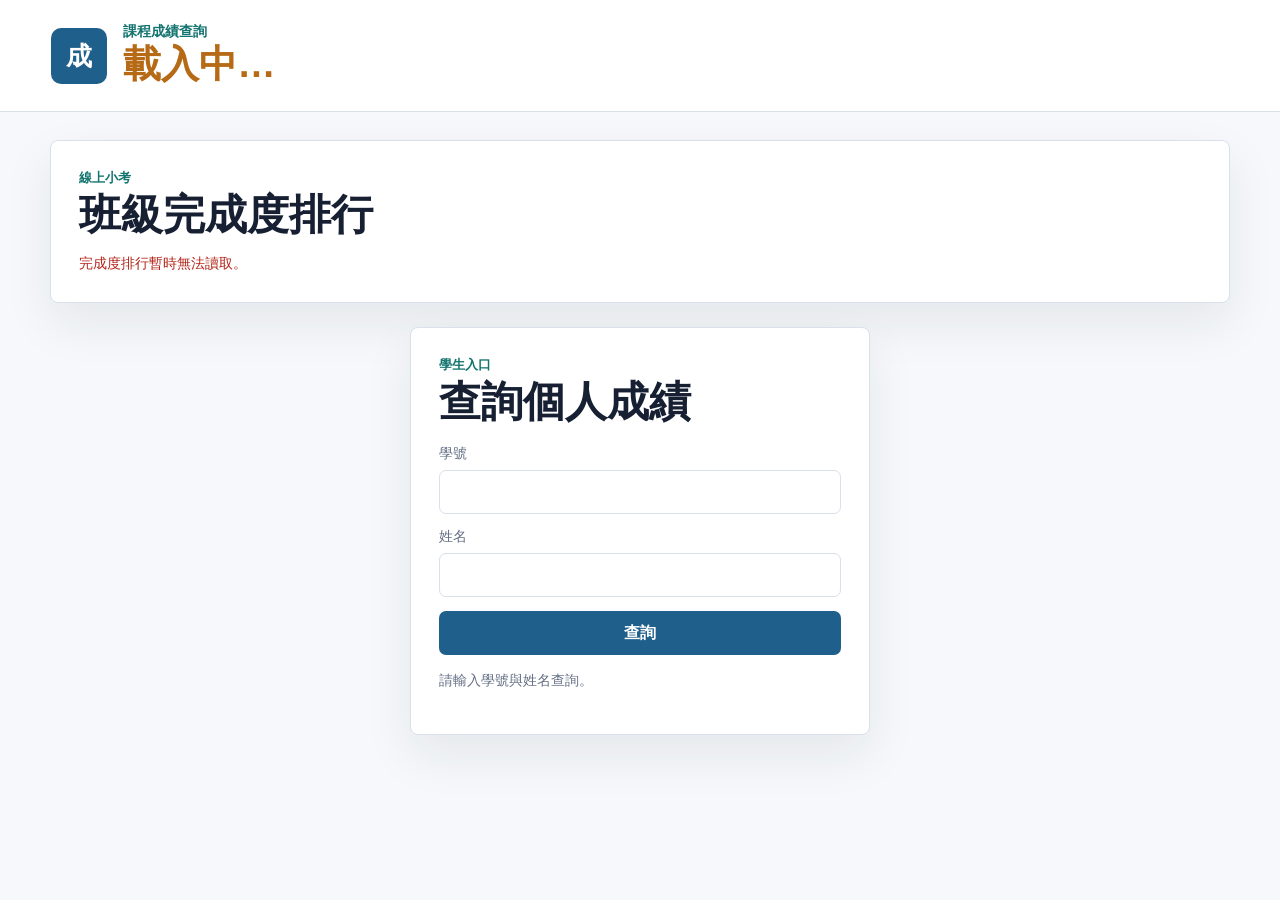
<file: index.html>
<!doctype html>
<html lang="zh-Hant">
  <head>
    <meta charset="utf-8">
    <meta name="viewport" content="width=device-width, initial-scale=1">
    <title>成績查詢入口</title>
    <link rel="stylesheet" href="assets/styles.css">
    <script defer src="config.js"></script>
    <script defer src="assets/shared.js"></script>
    <script defer src="assets/app.js"></script>
  </head>
  <body>
    <header class="topbar">
      <button id="secret-admin-trigger" class="brand brand-button" type="button" aria-label="成績查詢入口">
        <span class="brand-mark">成</span>
        <span class="brand-copy">
          <span class="brand-kicker">課程成績查詢</span>
          <span id="course-title" class="brand-title title-loading">載入中…</span>
        </span>
      </button>
    </header>

    <main class="shell">
      <section class="panel completion-rank-panel" aria-live="polite">
        <div class="panel-head compact-head">
          <p class="eyebrow">線上小考</p>
          <h2>班級完成度排行</h2>
        </div>
        <div id="completion-rank-status" class="status">正在讀取完成度排行...</div>
        <div id="completion-rank-wrap" class="table-wrap compact-table hidden">
          <table class="completion-rank-table">
            <thead>
              <tr>
                <th>排名</th>
                <th>班級</th>
                <th>完成率</th>
                <th>進度</th>
                <th>平均分</th>
              </tr>
            </thead>
            <tbody id="completion-rank-rows"></tbody>
          </table>
        </div>
      </section>

      <section id="student-workspace" class="workspace student-workspace">
        <div class="panel query-panel">
          <div class="panel-head">
            <p class="eyebrow">學生入口</p>
            <h1>查詢個人成績</h1>
          </div>

          <form id="lookup-form" class="form">
            <label>
              <span>學號</span>
              <input id="student-id" name="studentId" inputmode="numeric" autocomplete="off" required>
            </label>
            <label>
              <span>姓名</span>
              <input id="student-name" name="name" autocomplete="name" required>
            </label>
            <button type="submit">查詢</button>
          </form>

          <p id="system-note" class="note"></p>
          <div id="lookup-status" class="status" role="status" aria-live="polite"></div>
        </div>

        <section id="result-panel" class="panel result-panel hidden" aria-live="polite">
          <div class="panel-head">
            <p class="eyebrow">查詢結果</p>
            <h2 id="student-name-output">-</h2>
          </div>
          <dl class="result-grid">
            <div>
              <dt>學號</dt>
              <dd id="student-id-output">-</dd>
            </div>
            <div>
              <dt>授課班級</dt>
              <dd id="student-course-class-output">-</dd>
            </div>
            <div>
              <dt>班級</dt>
              <dd id="student-class-output">-</dd>
            </div>
            <div>
              <dt>線上小考平均</dt>
              <dd id="quiz-score">-</dd>
            </div>
            <div>
              <dt>Zuvio test 平均</dt>
              <dd id="zuvio-score">-</dd>
            </div>
            <div>
              <dt>期中考</dt>
              <dd id="midterm-score">-</dd>
            </div>
            <div>
              <dt>期末考</dt>
              <dd id="final-score">-</dd>
            </div>
            <div class="total">
              <dt>總成績</dt>
              <dd id="total-score">-</dd>
            </div>
          </dl>
          <div id="missing-output" class="missing hidden"></div>

          <h3>各項排名</h3>
          <div class="table-wrap compact-table">
            <table>
              <thead>
                <tr>
                  <th>項目</th>
                  <th>授課班級排名</th>
                </tr>
              </thead>
              <tbody id="rank-rows"></tbody>
            </table>
          </div>

          <h3>線上小考明細</h3>
          <div class="table-wrap compact-table">
            <table class="quiz-detail-table">
              <thead>
                <tr>
                  <th>小考</th>
                  <th>最高成績</th>
                  <th>時間總和</th>
                  <th>作答次數</th>
                </tr>
              </thead>
              <tbody id="quiz-detail-rows"></tbody>
            </table>
          </div>

          <h3>Zuvio test 明細</h3>
          <div class="table-wrap compact-table">
            <table>
              <thead>
                <tr>
                  <th>測驗</th>
                  <th>成績</th>
                </tr>
              </thead>
              <tbody id="zuvio-detail-rows"></tbody>
            </table>
          </div>
        </section>
      </section>

    </main>
  </body>
</html>
</file>
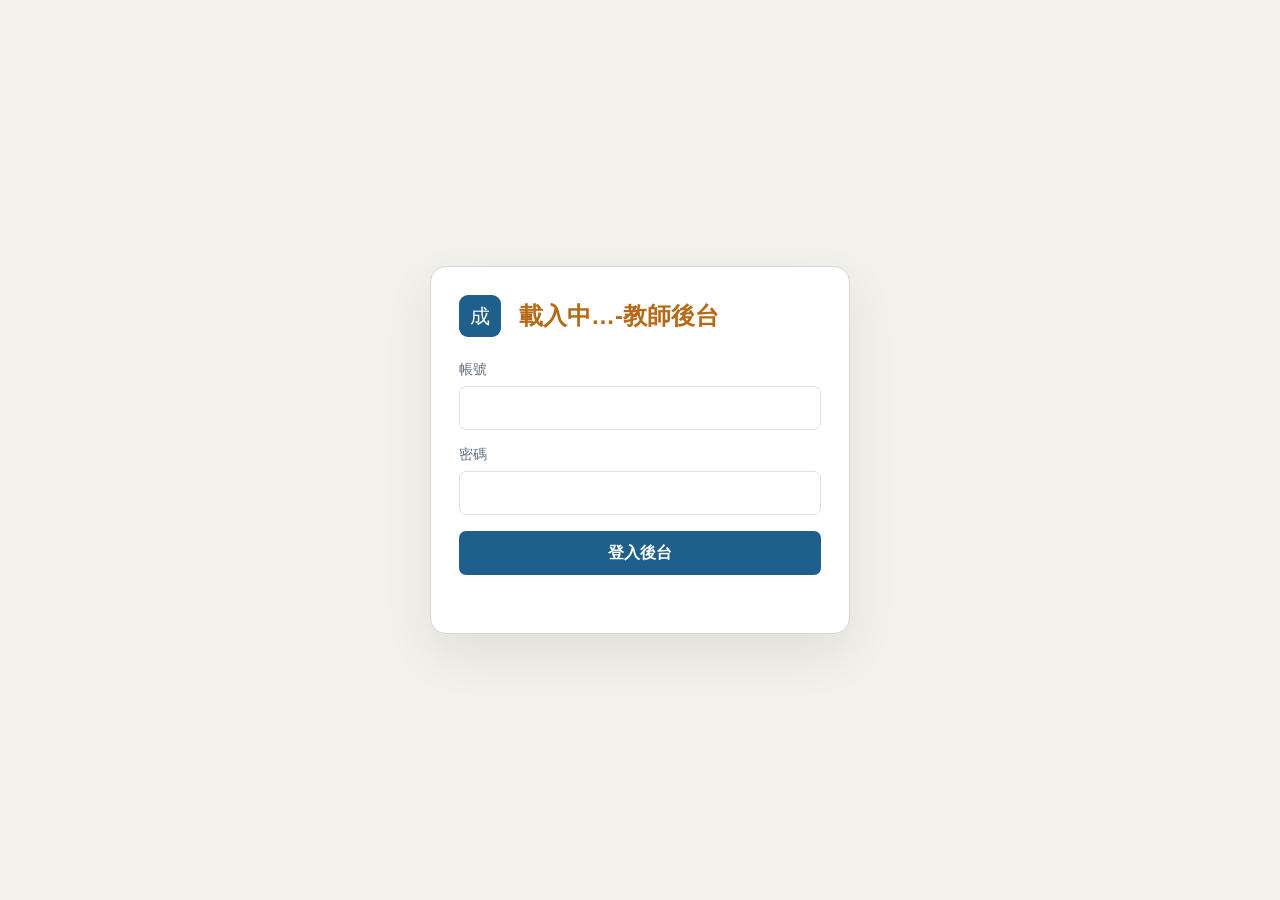
<file: admin.html>
<!doctype html>
<html lang="zh-Hant">
  <head>
    <meta charset="utf-8">
    <meta name="viewport" content="width=device-width, initial-scale=1">
    <title>載入中…-教師後台</title>
    <link rel="stylesheet" href="assets/styles.css">
    <script defer src="config.js"></script>
    <script defer src="assets/shared.js"></script>
    <script defer src="assets/admin.js"></script>
  </head>
  <body class="admin-page">
    <section id="admin-gate" class="admin-login-screen">
      <form id="admin-form" class="admin-login-card">
        <div class="teacher-brand">
          <span class="brand-mark">成</span>
          <strong class="title-loading">載入中…-教師後台</strong>
        </div>
        <label>
          <span>帳號</span>
          <input id="admin-user" autocomplete="username" required>
        </label>
        <label>
          <span>密碼</span>
          <input id="admin-password" type="password" autocomplete="current-password" required>
        </label>
        <button type="submit">登入後台</button>
        <div id="admin-status" class="status" role="status" aria-live="polite"></div>
      </form>
    </section>

    <section id="dashboard" class="teacher-dashboard hidden" aria-live="polite">
      <div class="teacher-app">
        <header class="teacher-app-header">
          <div class="teacher-brand" aria-label="載入中…-教師後台">
            <span class="brand-mark">成</span>
            <strong class="title-loading">載入中…-教師後台</strong>
          </div>
          <div class="teacher-header-actions">
            <span id="teacher-alert-count" class="teacher-alert-pill">0 名示警</span>
            <button id="logout-button" class="teacher-logout-button" type="button">登出</button>
          </div>
        </header>

        <section id="teacher-selection-bar" class="teacher-selection-bar hidden">
          <div class="teacher-step-control">
            <span class="teacher-step-label">1. 選擇考試</span>
            <div class="teacher-select-group">
              <label class="teacher-select-label">
                <span>類別</span>
                <select id="teacher-exam-category-select"></select>
              </label>
              <label id="teacher-exam-detail-label" class="teacher-select-label hidden">
                <span>第幾次</span>
                <select id="teacher-exam-detail-select"></select>
              </label>
            </div>
          </div>
          <div id="teacher-class-step" class="teacher-step-control hidden">
            <span class="teacher-step-label">2. 選擇範圍</span>
            <div id="teacher-class-tabs" class="teacher-tabs"></div>
          </div>
        </section>

        <div id="teacher-status" class="status" role="status" aria-live="polite"></div>
        <section id="teacher-completion-module" class="teacher-card teacher-completion-module hidden">
          <div class="teacher-card-head">
            <h3>線上小考完成度</h3>
            <span id="completion-role-note" class="teacher-muted-note"></span>
          </div>
          <div class="completion-admin-grid">
            <section class="completion-settings-panel">
              <h4>完成度設定</h4>
              <div id="completion-settings-box"></div>
            </section>
            <section class="completion-ranking-panel">
              <h4>班級完成度排行</h4>
              <div id="completion-ranking-status" class="status"></div>
              <div class="teacher-table-wrap">
                <table class="teacher-table completion-admin-table">
                  <thead>
                    <tr>
                      <th>排名</th>
                      <th>班級</th>
                      <th>完成率</th>
                      <th>進度</th>
                      <th>平均分</th>
                      <th></th>
                    </tr>
                  </thead>
                  <tbody id="completion-class-rows"></tbody>
                </table>
              </div>
            </section>
          </div>
          <section id="completion-student-section" class="completion-student-section hidden">
            <div class="teacher-table-head">
              <h4 id="completion-student-title">學生完成度明細</h4>
              <div class="teacher-filter-buttons">
                <button id="completion-filter-all" type="button">全部</button>
                <button id="completion-filter-done" type="button">已全部完成</button>
                <button id="completion-filter-not-done" type="button">未全數完成</button>
              </div>
            </div>
            <div class="teacher-table-wrap">
              <table class="teacher-table completion-student-table">
                <thead>
                  <tr>
                    <th>班級</th>
                    <th>學號</th>
                    <th>姓名</th>
                    <th>完成率</th>
                    <th>已完成測驗</th>
                    <th>未完成測驗</th>
                    <th>狀態</th>
                  </tr>
                </thead>
                <tbody id="completion-student-rows"></tbody>
              </table>
            </div>
          </section>
        </section>
        <div id="teacher-empty-state" class="teacher-empty-state hidden">請先選擇考試項目或學期總分。</div>

        <div id="teacher-metric-cards" class="teacher-metric-grid hidden"></div>

        <div class="teacher-analysis-grid hidden">
          <section class="teacher-card teacher-chart-card">
            <div class="teacher-card-head">
              <h3 id="teacher-chart-title">分數分布</h3>
            </div>
            <div id="teacher-histogram" class="teacher-histogram"></div>
            <div class="teacher-legend">
              <span><i class="legend-normal"></i>正常</span>
              <span><i class="legend-deviation"></i>均值偏差</span>
              <span><i class="legend-fixed"></i>低於門檻</span>
            </div>
          </section>

          <section class="teacher-card teacher-alert-settings">
            <h3>示警設定</h3>
            <div id="teacher-alert-settings"></div>
          </section>
        </div>

        <div id="teacher-alert-banner" class="teacher-alert-banner hidden"></div>

        <section class="teacher-card teacher-table-card hidden">
          <div class="teacher-table-head">
            <h3 id="teacher-table-title">明細</h3>
            <div class="teacher-filter-buttons">
              <button id="teacher-export-class" type="button">匯出全部成績</button>
              <button id="teacher-show-all" type="button">全部</button>
              <button id="teacher-show-alerts" type="button">示警</button>
            </div>
          </div>
          <div class="teacher-table-wrap">
            <table class="teacher-table">
              <thead>
                <tr>
                  <th></th>
                  <th>姓名</th>
                  <th><button class="sort-button" type="button" data-sort-key="score">本次</button></th>
                  <th>班級排名</th>
                  <th>全校排名</th>
                  <th class="term-total-column">學期總分</th>
                  <th>狀態</th>
                  <th></th>
                </tr>
              </thead>
              <tbody id="teacher-student-rows"></tbody>
            </table>
          </div>
        </section>
      </div>
    </section>
  </body>
</html>
</file>
<file: assets/styles.css>
:root {
  --ink: #172033;
  --muted: #647085;
  --line: #d9e0ea;
  --paper: #f6f8fb;
  --panel: #ffffff;
  --blue: #1f5f8b;
  --teal: #12736f;
  --amber: #b66a16;
  --danger: #b42318;
  --shadow: 0 20px 50px rgba(23, 32, 51, 0.08);
}

* {
  box-sizing: border-box;
}

body {
  margin: 0;
  min-height: 100vh;
  background: var(--paper);
  color: var(--ink);
  font-family: Arial, "Noto Sans TC", sans-serif;
  letter-spacing: 0;
}

body.admin-page {
  background: #f3f1ec;
}

a {
  color: inherit;
}

.topbar {
  position: sticky;
  top: 0;
  z-index: 10;
  display: flex;
  align-items: center;
  justify-content: space-between;
  gap: 20px;
  min-height: 112px;
  padding: 22px clamp(22px, 4vw, 56px);
  background: rgba(255, 255, 255, 0.94);
  border-bottom: 1px solid var(--line);
  backdrop-filter: blur(12px);
}

.brand {
  display: inline-flex;
  align-items: center;
  gap: 16px;
  min-width: 0;
  max-width: min(100%, 980px);
  text-decoration: none;
  font-weight: 700;
}

.brand-copy,
.brand-title,
.teacher-brand strong {
  min-width: 0;
  overflow-wrap: anywhere;
}

.brand-button {
  border: 0;
  background: transparent;
  color: var(--ink);
  cursor: default;
  font-size: 16px;
  padding: 0;
}

.brand-button:focus-visible {
  outline: 3px solid rgba(31, 95, 139, 0.18);
  border-radius: 7px;
}

.brand-mark {
  display: grid;
  place-items: center;
  flex: 0 0 auto;
  width: 56px;
  height: 56px;
  color: white;
  background: var(--blue);
  border-radius: 10px;
  font-size: 26px;
  line-height: 1;
}

.brand-copy {
  display: grid;
  gap: 4px;
  text-align: left;
}

.brand-kicker {
  color: var(--teal);
  font-size: 14px;
  line-height: 1;
}

.brand-title {
  color: var(--ink);
  font-size: clamp(28px, 3vw, 42px);
  font-weight: 800;
  line-height: 1.15;
}

.title-loading {
  display: inline-block;
  color: var(--amber) !important;
  animation: loadingTitleFloat 1.2s ease-in-out infinite;
}

@keyframes loadingTitleFloat {
  0%, 100% {
    opacity: 0.58;
    transform: translateY(0);
  }

  50% {
    opacity: 1;
    transform: translateY(-3px);
  }
}

.nav {
  display: flex;
  align-items: center;
  gap: 8px;
  flex-wrap: wrap;
}

.nav a,
.secondary-button {
  min-height: 36px;
  padding: 8px 12px;
  border: 1px solid var(--line);
  border-radius: 7px;
  background: white;
  color: var(--ink);
  text-decoration: none;
  font-size: 14px;
}

.shell {
  width: min(1180px, calc(100% - 32px));
  margin: 28px auto 64px;
}

.workspace {
  display: grid;
  grid-template-columns: minmax(280px, 420px) minmax(0, 1fr);
  gap: 20px;
  align-items: start;
}

.student-workspace {
  min-height: auto;
  margin-top: 24px;
  grid-template-columns: minmax(280px, 460px);
  justify-content: center;
  align-content: start;
}

.student-workspace.has-result {
  min-height: auto;
  grid-template-columns: minmax(280px, 420px) minmax(0, 1fr);
  justify-content: stretch;
  align-content: start;
}

.panel {
  background: var(--panel);
  border: 1px solid var(--line);
  border-radius: 8px;
  box-shadow: var(--shadow);
  padding: clamp(18px, 3vw, 28px);
}

.panel-head {
  margin-bottom: 20px;
}

.compact-head {
  margin-bottom: 10px;
}

.panel-head h1,
.panel-head h2 {
  margin: 4px 0 0;
  font-size: clamp(28px, 4vw, 42px);
  line-height: 1.12;
}

.result-panel h3,
.dashboard h3 {
  margin: 24px 0 12px;
  font-size: 17px;
}

.dashboard .panel-head h2 {
  font-size: 28px;
}

.eyebrow {
  margin: 0;
  color: var(--teal);
  font-size: 13px;
  font-weight: 700;
}

.form {
  display: grid;
  gap: 14px;
}

label {
  display: grid;
  gap: 7px;
  color: var(--muted);
  font-size: 14px;
}

input {
  width: 100%;
  min-height: 44px;
  border: 1px solid var(--line);
  border-radius: 7px;
  padding: 10px 12px;
  color: var(--ink);
  font-size: 16px;
}

input:focus {
  outline: 3px solid rgba(31, 95, 139, 0.18);
  border-color: var(--blue);
}

button {
  min-height: 44px;
  border: 0;
  border-radius: 7px;
  background: var(--blue);
  color: white;
  font-size: 16px;
  font-weight: 700;
  cursor: pointer;
}

.brand-button {
  min-height: 0;
  border: 0;
  background: transparent;
  color: var(--ink);
  cursor: default;
  font-size: 16px;
  padding: 0;
}

.secondary-action {
  min-height: 40px;
  border: 1px solid var(--line);
  background: white;
  color: var(--ink);
  padding: 8px 12px;
}

button:disabled {
  opacity: 0.65;
  cursor: wait;
}

.note,
.status {
  margin: 14px 0 0;
  color: var(--muted);
  font-size: 14px;
  line-height: 1.6;
}

.status.error {
  color: var(--danger);
}

.hidden {
  display: none !important;
}

.result-grid,
.metric-grid {
  display: grid;
  grid-template-columns: repeat(3, minmax(0, 1fr));
  gap: 12px;
  margin: 0;
}

.result-grid div,
.metric-grid div {
  min-height: 92px;
  padding: 14px;
  border: 1px solid var(--line);
  border-radius: 8px;
  background: #fbfcfe;
}

dt,
.metric-grid span {
  display: block;
  color: var(--muted);
  font-size: 13px;
}

dd,
.metric-grid strong {
  display: block;
  margin: 8px 0 0;
  color: var(--ink);
  font-size: clamp(22px, 3vw, 32px);
  font-weight: 800;
  overflow-wrap: anywhere;
}

.result-grid .total {
  border-color: rgba(18, 115, 111, 0.35);
  background: #eef8f7;
}

.missing {
  margin-top: 14px;
  padding: 12px 14px;
  border-left: 4px solid var(--amber);
  background: #fff8ed;
  color: #72430f;
}

.row-head {
  display: flex;
  align-items: start;
  justify-content: space-between;
  gap: 16px;
}

.weights {
  display: grid;
  grid-template-columns: repeat(3, minmax(0, 1fr));
  gap: 10px;
}

.weights div {
  padding: 12px;
  border: 1px solid var(--line);
  border-radius: 8px;
}

.weights span {
  display: block;
  color: var(--muted);
  font-size: 13px;
}

.weights strong {
  display: block;
  margin-top: 6px;
  font-size: 22px;
}

.inline-form {
  display: grid;
  grid-template-columns: minmax(180px, 1fr) minmax(180px, 1fr) auto;
  gap: 12px;
  align-items: end;
}

.distribution-chart {
  display: grid;
  gap: 10px;
  padding: 14px;
  border: 1px solid var(--line);
  border-radius: 8px;
  background: #fbfcfe;
}

.bar-row {
  display: grid;
  grid-template-columns: 72px minmax(120px, 1fr) 38px;
  gap: 10px;
  align-items: center;
  color: var(--muted);
  font-size: 13px;
}

.bar-track {
  height: 12px;
  overflow: hidden;
  border-radius: 999px;
  background: #e4eaf2;
}

.bar-fill {
  height: 100%;
  border-radius: inherit;
  background: linear-gradient(90deg, var(--teal), var(--blue));
}

.class-groups {
  display: grid;
  gap: 14px;
}

.class-card,
.student-card {
  border: 1px solid var(--line);
  border-radius: 8px;
  background: #fbfcfe;
}

.class-card > summary,
.student-card > summary {
  display: grid;
  gap: 4px;
  padding: 14px;
  cursor: pointer;
  font-weight: 700;
}

.class-card small,
.student-card small {
  color: var(--muted);
  font-weight: 400;
}

.class-body {
  display: grid;
  gap: 14px;
  padding: 0 14px 14px;
}

.student-stack {
  display: grid;
  gap: 10px;
}

.admin-login-screen {
  min-height: 100vh;
  display: grid;
  place-items: center;
  padding: 24px;
  background: #f3f1ec;
}

.admin-login-card {
  width: min(420px, 100%);
  display: grid;
  gap: 16px;
  padding: 28px;
  border: 1px solid #d8d7d2;
  border-radius: 16px;
  background: #fff;
  box-shadow: 0 20px 50px rgba(21, 21, 21, 0.08);
}

.admin-login-card .teacher-brand {
  margin-bottom: 8px;
}

.admin-back-link {
  justify-self: center;
  color: #647085;
  text-decoration: none;
  font-weight: 700;
}

.teacher-dashboard {
  margin: 0;
}

.teacher-app {
  min-height: 100vh;
  background: #f3f1ec;
  color: #151515;
}

.teacher-app-header {
  position: sticky;
  top: 0;
  z-index: 20;
  display: flex;
  align-items: center;
  justify-content: space-between;
  gap: 24px;
  min-height: 96px;
  padding: 22px clamp(20px, 3vw, 36px);
  border: 1px solid #d8d7d2;
  border-radius: 0 0 0 0;
  background: rgba(255, 255, 255, 0.95);
  backdrop-filter: blur(14px);
}

.teacher-brand {
  display: inline-flex;
  align-items: center;
  gap: 18px;
  min-width: 0;
  max-width: 100%;
  font-size: 24px;
}

.teacher-app-header .teacher-brand {
  flex: 1 1 auto;
}

.teacher-brand strong {
  line-height: 1.25;
}

.teacher-brand .brand-mark {
  flex: 0 0 auto;
  width: 42px;
  height: 42px;
  border-radius: 9px;
  font-size: 20px;
}

.teacher-header-actions {
  flex: 0 0 auto;
  display: flex;
  align-items: center;
  gap: 12px;
  min-width: 0;
}

.teacher-alert-pill {
  min-width: max-content;
  border-radius: 999px;
  padding: 8px 16px;
  background: #fde8e8;
  color: #9c2020;
  font-size: 18px;
  font-weight: 700;
}

.teacher-tabs {
  display: flex;
  gap: 10px;
  max-width: 48vw;
  overflow-x: auto;
  padding: 2px;
}

.teacher-tabs button,
.teacher-filter-buttons button,
.teacher-logout-button {
  min-height: 58px;
  border: 1px solid #c9c8c4;
  border-radius: 14px;
  background: #fff;
  color: #151515;
  padding: 0 28px;
  font-size: 22px;
}

.teacher-tabs button.active {
  border-color: #8f8e89;
  box-shadow: inset 0 0 0 1px #8f8e89;
}

.teacher-logout-button {
  min-width: 90px;
  background: #efeee9;
  font-weight: 800;
}

.teacher-app > .status {
  width: min(100% - 48px, 1400px);
  margin: 18px auto 0;
}

.teacher-selection-bar {
  display: grid;
  gap: 14px;
  width: min(100% - 48px, 1400px);
  margin: 24px auto 0;
  padding: 18px;
  border: 1px solid #d8d7d2;
  border-radius: 14px;
  background: #fff;
}

.teacher-step-control {
  display: grid;
  grid-template-columns: 130px minmax(0, 1fr);
  align-items: center;
  gap: 18px;
}

.teacher-step-label {
  color: #647085;
  font-size: 17px;
  font-weight: 800;
}

.teacher-selection-bar .teacher-select-group {
  justify-content: start;
}

.teacher-selection-bar .teacher-tabs {
  max-width: 100%;
}

.teacher-empty-state {
  display: grid;
  place-items: center;
  width: min(100% - 48px, 1400px);
  min-height: 260px;
  margin: 28px auto;
  border: 1px dashed #c9c8c4;
  border-radius: 14px;
  background: rgba(255, 255, 255, 0.62);
  color: #647085;
  font-size: 24px;
  font-weight: 800;
}

.teacher-metric-grid,
.teacher-analysis-grid,
.teacher-alert-banner,
.teacher-completion-module,
.teacher-table-card {
  width: min(100% - 48px, 1400px);
  margin-left: auto;
  margin-right: auto;
}

.teacher-metric-grid {
  display: grid;
  grid-template-columns: repeat(4, minmax(0, 1fr));
  gap: 16px;
  padding-top: 28px;
}

.teacher-metric-card,
.teacher-card {
  border: 1px solid #d8d7d2;
  border-radius: 14px;
  background: #fff;
}

.teacher-metric-card {
  min-height: 110px;
  padding: 22px 24px;
}

.teacher-metric-card span {
  display: block;
  color: #3f3f3c;
  font-size: 18px;
  font-weight: 700;
}

.teacher-metric-card strong {
  display: block;
  margin-top: 10px;
  font-size: 38px;
  line-height: 1;
}

.teacher-analysis-grid {
  display: grid;
  grid-template-columns: minmax(0, 1fr) 360px;
  gap: 24px;
  margin-top: 24px;
}

.teacher-card {
  padding: 28px;
}

.teacher-card h3 {
  margin: 0;
  font-size: 24px;
}

.teacher-card-head {
  display: flex;
  align-items: start;
  justify-content: space-between;
  gap: 24px;
}

.teacher-muted-note {
  color: #647085;
  font-size: 15px;
  font-weight: 700;
  line-height: 1.5;
}

.teacher-completion-module {
  margin-top: 28px;
}

.completion-admin-grid {
  display: grid;
  grid-template-columns: 360px minmax(0, 1fr);
  gap: 24px;
  margin-top: 22px;
}

.completion-settings-panel,
.completion-ranking-panel,
.completion-student-section {
  min-width: 0;
}

.completion-settings-panel h4,
.completion-ranking-panel h4,
.completion-student-section h4 {
  margin: 0 0 14px;
  font-size: 20px;
}

.completion-score-field {
  margin-bottom: 16px;
}

.completion-setting-group {
  display: grid;
  gap: 8px;
  margin-top: 14px;
}

.completion-setting-title {
  color: #151515;
  font-size: 16px;
  font-weight: 800;
}

.completion-quiz-list {
  display: grid;
  gap: 8px;
  max-height: 280px;
  overflow: auto;
  padding: 10px;
  border: 1px solid #d8d7d2;
  border-radius: 10px;
  background: #fbfcfe;
}

.completion-checkbox {
  display: flex;
  grid-template-columns: none;
  align-items: center;
  gap: 10px;
  color: #151515;
  font-size: 15px;
  font-weight: 700;
}

.completion-checkbox input {
  width: 18px;
  min-height: 18px;
}

#completion-save-button {
  width: 100%;
  margin-top: 14px;
}

.completion-admin-table,
.completion-student-table {
  min-width: 760px;
}

.completion-view-button {
  min-width: max-content;
}

.completion-student-section {
  margin-top: 26px;
}

.teacher-select-group {
  display: flex;
  align-items: center;
  justify-content: end;
  gap: 12px;
  flex-wrap: wrap;
}

.teacher-select-label {
  display: grid;
  grid-template-columns: auto auto;
  align-items: center;
  gap: 16px;
  color: #333;
  font-size: 18px;
  font-weight: 700;
}

.teacher-select-label select {
  min-width: 140px;
  max-width: 260px;
  min-height: 58px;
  border: 1px solid #bfbebb;
  border-radius: 14px;
  padding: 0 44px 0 22px;
  background: white;
  color: #151515;
  font-size: 22px;
  font-weight: 700;
}

.teacher-histogram {
  display: grid;
  grid-template-columns: repeat(7, minmax(56px, 1fr));
  gap: 10px;
  align-items: end;
  min-height: 230px;
  padding-top: 34px;
}

.teacher-bin {
  display: grid;
  grid-template-rows: 28px 140px 26px;
  gap: 8px;
  align-items: end;
  text-align: center;
  color: #3f3f3c;
  font-size: 16px;
}

.teacher-bin-count {
  font-weight: 700;
}

.teacher-bin-bar {
  width: min(70%, 82px);
  min-height: 0;
  justify-self: center;
  border-radius: 9px 9px 3px 3px;
  background: #a9a0ee;
  transition: height 0.18s ease;
}

.teacher-bin-bar.warn {
  background: #f0a329;
}

.teacher-bin-bar.danger {
  background: #e54b4b;
}

.teacher-legend {
  display: flex;
  gap: 16px;
  flex-wrap: wrap;
  margin-top: 10px;
  color: #333;
  font-size: 16px;
  font-weight: 700;
}

.teacher-legend span {
  display: inline-flex;
  align-items: center;
  gap: 7px;
}

.teacher-legend i {
  width: 14px;
  height: 14px;
  border-radius: 3px;
}

.legend-normal {
  background: #a9a0ee;
}

.legend-deviation {
  background: #f0a329;
}

.legend-fixed {
  background: #e54b4b;
}

.teacher-alert-settings {
  display: grid;
  align-content: start;
  gap: 28px;
}

.alert-control {
  display: grid;
  gap: 12px;
}

.control-label {
  justify-self: start;
  border: 1px solid #c9c8c4;
  border-radius: 12px;
  padding: 8px 14px;
  background: #fff;
  font-weight: 700;
}

.range-row,
.alert-input-row {
  display: grid;
  grid-template-columns: auto 1fr auto;
  align-items: center;
  gap: 12px;
  font-size: 18px;
  font-weight: 700;
}

.range-row input {
  min-height: 0;
  padding: 0;
  accent-color: #a9a0ee;
}

.alert-input-row input {
  width: 110px;
  min-height: 48px;
  border: 1px solid #c9c8c4;
  border-radius: 10px;
  padding: 8px 12px;
  color: #151515;
  font-size: 22px;
  font-weight: 800;
  text-align: center;
}

.alert-divider {
  height: 1px;
  background: #ddd9d2;
}

.teacher-alert-banner {
  display: flex;
  align-items: center;
  gap: 16px;
  margin-top: 24px;
  padding: 18px 24px;
  border: 1px solid #ff7a7a;
  border-radius: 14px;
  background: #fdeaea;
  color: #991f1f;
  font-size: 22px;
  font-weight: 800;
}

.teacher-alert-banner strong {
  display: grid;
  place-items: center;
  width: 24px;
  height: 24px;
  border: 2px solid currentColor;
  border-radius: 999px;
  font-size: 16px;
}

.teacher-table-card {
  margin-top: 34px;
  margin-bottom: 28px;
}

.teacher-table-head {
  display: flex;
  align-items: start;
  justify-content: space-between;
  gap: 18px;
  margin-bottom: 22px;
}

.teacher-filter-buttons {
  display: flex;
  gap: 10px;
  flex-wrap: wrap;
  justify-content: end;
}

.teacher-filter-buttons button {
  min-width: 112px;
}

.teacher-filter-buttons button.active {
  border-color: #8f8e89;
  box-shadow: inset 0 0 0 1px #8f8e89;
}

.teacher-table-wrap {
  overflow-x: auto;
}

.teacher-table {
  min-width: 1040px;
  border-collapse: collapse;
}

.teacher-table th {
  background: white;
  color: #3f3f3c;
  font-size: 18px;
}

.sort-button {
  border: 0;
  background: transparent;
  color: inherit;
  padding: 0;
  font: inherit;
  font-weight: 800;
  cursor: pointer;
}

.sort-button.active {
  color: var(--blue);
}

.teacher-table td {
  padding: 14px 16px;
  font-size: 22px;
  vertical-align: middle;
}

.teacher-table td small {
  display: block;
  margin-top: 4px;
  color: #77736d;
  font-size: 13px;
}

.teacher-table tr {
  cursor: pointer;
}

.teacher-table tr.is-open {
  background: #f8fafc;
}

.student-avatar {
  display: grid;
  place-items: center;
  width: 38px;
  height: 38px;
  border-radius: 999px;
  font-size: 18px;
  font-weight: 800;
}

.color-0 { background: #b9dcff; color: #144a7a; }
.color-1 { background: #9ee3ce; color: #11604e; }
.color-2 { background: #ffc0ad; color: #893723; }
.color-3 { background: #c8b8ff; color: #5140a4; }
.color-4 { background: #ffc96f; color: #734800; }
.color-5 { background: #b9df85; color: #44691f; }
.color-6 { background: #ea86ad; color: #7f2044; }
.color-7 { background: #9fd3ff; color: #18577f; }

.status-badge {
  display: inline-flex;
  align-items: center;
  min-width: 86px;
  justify-content: center;
  border-radius: 999px;
  padding: 6px 14px;
  font-size: 16px;
  font-weight: 800;
}

.status-badge.ok {
  background: #dff7ed;
  color: #075d47;
}

.status-badge.danger {
  background: #fbe7e7;
  color: #982323;
}

.status-badge.warn {
  background: #fff2d7;
  color: #805100;
}

.row-arrow {
  color: #363633;
  font-size: 34px !important;
  text-align: right;
}

.student-inline-detail-row td {
  padding: 0 16px 20px;
  background: #f8fafc;
  white-space: normal;
}

.student-inline-detail {
  display: grid;
  gap: 18px;
  border: 1px solid #d8e0ea;
  border-radius: 12px;
  padding: 22px;
  background: #fff;
}

.inline-detail-head {
  display: flex;
  align-items: start;
  justify-content: space-between;
  gap: 20px;
}

.inline-detail-head strong {
  display: block;
  margin-top: 4px;
  font-size: 28px;
}

.inline-detail-eyebrow {
  color: #12736f;
  font-size: 14px;
  font-weight: 800;
}

.inline-selected-score {
  display: grid;
  justify-items: end;
  gap: 4px;
  min-width: 180px;
}

.inline-selected-score span,
.inline-selected-score small {
  color: #647085;
  font-size: 14px;
  font-weight: 800;
}

.inline-selected-score strong {
  margin: 0;
  font-size: 34px;
}

.inline-score-grid {
  display: grid;
  grid-template-columns: repeat(auto-fit, minmax(180px, 1fr));
  gap: 10px;
}

.inline-score-item,
.inline-detail-card,
.inline-detail-empty {
  display: grid;
  gap: 4px;
  border: 1px solid var(--line);
  border-radius: 8px;
  padding: 12px 14px;
  background: #fff;
}

.inline-score-item span,
.inline-detail-card span {
  color: #647085;
  font-size: 14px;
  font-weight: 700;
}

.inline-score-item span small {
  display: block;
  margin-top: 2px;
  font-size: 12px;
  font-weight: 600;
}

.inline-score-item strong,
.inline-detail-card strong {
  font-size: 20px;
}

.inline-detail-card small,
.inline-detail-empty {
  color: #647085;
  font-size: 13px;
}

.inline-total {
  background: #eaf7f5;
  border-color: #a8d6d0;
}

.inline-detail-columns {
  display: grid;
  grid-template-columns: repeat(2, minmax(0, 1fr));
  gap: 14px;
}

.inline-detail-section h4 {
  margin: 0 0 10px;
  font-size: 17px;
}

.inline-detail-card-grid {
  display: grid;
  grid-template-columns: repeat(auto-fit, minmax(150px, 1fr));
  gap: 10px;
}

.student-card {
  background: white;
}

.student-detail-grid {
  display: grid;
  grid-template-columns: repeat(3, minmax(0, 1fr));
  gap: 14px;
  padding: 0 14px 14px;
}

.student-detail-grid h4 {
  margin: 0 0 8px;
}

.table-wrap {
  overflow-x: auto;
  border: 1px solid var(--line);
  border-radius: 8px;
}

.compact-table {
  margin-bottom: 16px;
}

.compact-table table {
  min-width: 520px;
}

.completion-rank-panel {
  margin-top: 0;
}

.completion-rank-table {
  min-width: 680px;
}

.rank-medal {
  font-weight: 800;
}

.completion-progress {
  width: min(180px, 36vw);
  height: 8px;
  margin-top: 7px;
  overflow: hidden;
  border-radius: 999px;
  background: #e4ebf3;
}

.completion-progress span {
  display: block;
  height: 100%;
  border-radius: inherit;
  background: linear-gradient(90deg, var(--teal), var(--blue));
}

.quiz-detail-table {
  min-width: 640px;
}

.detail-list {
  display: grid;
  gap: 12px;
}

.detail-item {
  border: 1px solid var(--line);
  border-radius: 8px;
  padding: 14px;
  background: #fbfcfe;
}

.detail-item summary {
  cursor: pointer;
  font-weight: 700;
}

.detail-columns {
  display: grid;
  grid-template-columns: repeat(2, minmax(0, 1fr));
  gap: 14px;
  margin-top: 14px;
}

.mini-list {
  display: grid;
  gap: 6px;
  margin: 0;
  padding: 0;
  list-style: none;
  color: var(--muted);
  font-size: 14px;
}

table {
  width: 100%;
  min-width: 760px;
  border-collapse: collapse;
  background: white;
}

th,
td {
  padding: 10px 12px;
  border-bottom: 1px solid var(--line);
  text-align: left;
  white-space: nowrap;
}

th {
  background: #eef3f8;
  font-size: 13px;
}

td {
  font-size: 14px;
}

@media (max-width: 860px) {
  .workspace {
    grid-template-columns: 1fr;
  }

  .shell {
    width: min(100% - 24px, 1180px);
    margin-top: 18px;
  }

  .student-workspace {
    min-height: calc(100vh - 120px);
  }

  .student-workspace.has-result {
    grid-template-columns: 1fr;
  }

  .teacher-app-header {
    position: static;
    display: grid;
    gap: 16px;
  }

  .teacher-header-actions {
    display: flex;
    flex-wrap: wrap;
    width: 100%;
  }

  .teacher-tabs {
    max-width: 100%;
  }

  .completion-admin-grid {
    grid-template-columns: 1fr;
  }

  .teacher-step-control {
    grid-template-columns: 1fr;
  }

  .teacher-metric-grid,
  .teacher-analysis-grid {
    grid-template-columns: 1fr;
  }

  .teacher-metric-grid,
  .teacher-analysis-grid,
  .teacher-alert-banner,
  .teacher-completion-module,
  .teacher-table-card,
  .teacher-selection-bar,
  .teacher-empty-state {
    width: min(100% - 28px, 1400px);
  }

  .teacher-card-head,
  .teacher-table-head,
  .inline-detail-head {
    display: grid;
  }

  .teacher-filter-buttons {
    justify-content: start;
  }

  .teacher-select-label {
    grid-template-columns: 1fr;
    gap: 8px;
  }

  .teacher-select-label select {
    width: 100%;
    max-width: none;
  }

  .inline-selected-score {
    justify-items: start;
  }

  .inline-detail-columns {
    grid-template-columns: 1fr;
  }

  .result-grid,
  .metric-grid,
  .weights,
  .inline-form,
  .detail-columns,
  .student-detail-grid {
    grid-template-columns: 1fr;
  }

  .row-head {
    display: grid;
  }
}

@media (max-width: 520px) {
  .topbar {
    min-height: 92px;
    padding: 14px;
  }

  .brand {
    gap: 12px;
  }

  .brand-mark {
    width: 48px;
    height: 48px;
    border-radius: 9px;
    font-size: 22px;
  }

  .brand-kicker {
    font-size: 12px;
  }

  .brand-title {
    font-size: 24px;
  }

  .teacher-app-header {
    padding: 16px 14px;
  }

  .teacher-brand {
    gap: 12px;
    font-size: 20px;
  }

  .teacher-brand .brand-mark {
    width: 38px;
    height: 38px;
  }

  .teacher-metric-grid {
    grid-template-columns: repeat(2, minmax(0, 1fr));
  }

  .teacher-metric-card strong {
    font-size: 30px;
  }

  .teacher-card {
    padding: 18px;
  }

  .teacher-histogram {
    grid-template-columns: repeat(7, minmax(32px, 1fr));
    gap: 6px;
    min-height: 190px;
  }

  .teacher-bin {
    grid-template-rows: 24px 112px 24px;
    font-size: 12px;
  }

  .teacher-legend {
    font-size: 13px;
  }

  .alert-input-row {
    grid-template-columns: 1fr auto auto;
    font-size: 16px;
  }

  .alert-input-row input {
    width: 88px;
  }

  .teacher-filter-buttons button {
    min-width: 0;
    flex: 1 1 120px;
  }
}

/* ====================== 方案 B：儀表板卡片風格擴充 ====================== */

.warn-panel {
  display: grid;
  grid-template-columns: repeat(auto-fit, minmax(220px, 1fr));
  gap: 12px;
  margin-bottom: 8px;
}

.warn-card {
  padding: 14px 16px;
  border: 1px solid var(--line);
  border-radius: 10px;
  background: white;
}

.warn-card-head {
  display: flex;
  align-items: center;
  gap: 10px;
  margin-bottom: 12px;
}

.warn-card-head strong {
  flex: 1;
  font-size: 14px;
  font-weight: 700;
}

.warn-dot {
  display: inline-block;
  width: 10px;
  height: 10px;
  border-radius: 50%;
}

.warn-dot-amber { background: #f1b35a; }
.warn-dot-red { background: #e07a73; }

.switch {
  position: relative;
  display: inline-block;
  width: 36px;
  height: 20px;
}

.switch input {
  opacity: 0;
  width: 0;
  height: 0;
  margin: 0;
  min-height: 0;
}

.switch span {
  position: absolute;
  inset: 0;
  background: #d3d8e0;
  border-radius: 20px;
  cursor: pointer;
  transition: background 0.15s;
}

.switch span::before {
  content: "";
  position: absolute;
  top: 2px;
  left: 2px;
  width: 16px;
  height: 16px;
  background: white;
  border-radius: 50%;
  transition: left 0.15s;
}

.switch input:checked + span {
  background: var(--blue);
}

.switch input:checked + span::before {
  left: 18px;
}

.warn-card-body {
  display: flex;
  align-items: center;
  gap: 8px;
  color: var(--muted);
  font-size: 14px;
}

.warn-card-body input[type="number"] {
  width: 64px;
  min-height: 32px;
  padding: 4px 8px;
  font-size: 14px;
  font-weight: 700;
  color: var(--ink);
  text-align: center;
  border-radius: 6px;
}

.class-groups {
  display: grid;
  gap: 18px;
}

.class-board {
  border: 1px solid var(--line);
  border-radius: 12px;
  background: white;
  padding: 18px 20px;
  box-shadow: 0 6px 20px rgba(23, 32, 51, 0.04);
}

.board-head {
  display: flex;
  align-items: flex-start;
  justify-content: space-between;
  gap: 14px;
  margin-bottom: 14px;
  padding-bottom: 14px;
  border-bottom: 1px solid var(--line);
}

.board-head-title {
  display: grid;
  gap: 4px;
  min-width: 0;
}

.board-head-title h3 {
  margin: 0 !important;
  font-size: 18px;
  font-weight: 700;
}

.board-meta {
  color: var(--muted);
  font-size: 13px;
}

.board-head-actions {
  display: inline-flex;
  align-items: center;
  gap: 10px;
  flex-shrink: 0;
}

.alert-pill {
  display: none;
  font-size: 12px;
  font-weight: 700;
  padding: 4px 10px;
  border-radius: 999px;
  background: #fee4e2;
  color: var(--danger);
}

.alert-pill.is-visible {
  display: inline-flex;
}

.board-export {
  min-height: 36px;
  padding: 6px 14px;
  font-size: 13px;
  font-weight: 700;
  color: var(--ink);
  background: white;
  border: 1px solid var(--line);
  border-radius: 8px;
  cursor: pointer;
  transition: border-color 0.15s, background 0.15s;
}

.board-export:hover {
  border-color: var(--blue);
  background: #f4f8fb;
}

.exam-picker {
  display: flex;
  gap: 12px;
  flex-wrap: wrap;
  margin-bottom: 14px;
}

.picker-group {
  display: inline-flex;
  align-items: center;
  gap: 8px;
  padding: 6px 10px;
  border: 1px solid var(--line);
  border-radius: 8px;
  background: #fbfcfe;
}

.picker-group.is-hidden {
  display: none;
}

.picker-group label {
  margin: 0;
  font-size: 13px;
  color: var(--muted);
  font-weight: 700;
}

.picker-group select {
  min-height: 32px;
  padding: 4px 8px;
  font-size: 14px;
  border: 1px solid var(--line);
  border-radius: 6px;
  background: white;
  color: var(--ink);
  cursor: pointer;
}

.metric-row {
  display: grid;
  grid-template-columns: repeat(4, minmax(0, 1fr));
  gap: 10px;
  margin-bottom: 14px;
}

.metric-tile {
  padding: 12px 14px;
  border-radius: 10px;
  background: #f6f8fb;
}

.metric-tile span {
  display: block;
  color: var(--muted);
  font-size: 12px;
  font-weight: 400;
}

.metric-tile strong {
  display: block;
  margin-top: 4px;
  font-size: 22px;
  font-weight: 700;
  color: var(--ink);
}

.dist-card {
  padding: 14px 16px;
  border-radius: 10px;
  background: #fbfcfe;
  border: 1px solid var(--line);
  margin-bottom: 14px;
}

.dist-card-head {
  display: flex;
  align-items: center;
  justify-content: space-between;
  gap: 10px;
  margin-bottom: 10px;
}

.dist-card-head strong {
  font-size: 14px;
  font-weight: 700;
}

.dist-legend {
  display: inline-flex;
  gap: 12px;
  flex-wrap: wrap;
  font-size: 12px;
  color: var(--muted);
}

.dist-legend-item {
  display: inline-flex;
  align-items: center;
  gap: 4px;
}

.dist-dot {
  width: 8px;
  height: 8px;
  border-radius: 2px;
}

.dist-dot-ok { background: #98b9d4; }
.dist-dot-warn { background: #f1b35a; }
.dist-dot-danger { background: #e07a73; }

.dist-bars {
  display: flex;
  align-items: flex-end;
  gap: 4px;
  height: 100px;
}

.dist-col {
  flex: 1;
  display: flex;
  flex-direction: column;
  align-items: center;
  gap: 4px;
  height: 100%;
  justify-content: flex-end;
}

.dist-bar {
  width: 100%;
  min-height: 3px;
  border-radius: 3px 3px 0 0;
  background: #98b9d4;
  transition: height 0.2s ease;
}

.dist-bar-warn { background: #f1b35a; }
.dist-bar-danger { background: #e07a73; }

.dist-count {
  font-size: 11px;
  color: var(--muted);
  min-height: 14px;
}

.dist-label {
  font-size: 11px;
  color: var(--muted);
}

.alert-strips {
  display: grid;
  gap: 8px;
  margin-bottom: 14px;
}

.alert-strips:empty {
  display: none;
}

.alert-strip {
  display: flex;
  align-items: flex-start;
  gap: 10px;
  padding: 10px 14px;
  border-radius: 8px;
  font-size: 14px;
  line-height: 1.6;
}

.alert-strip strong {
  font-weight: 700;
}

.alert-strip-danger {
  background: #fef3f2;
  border: 1px solid #fecdca;
  color: var(--danger);
}

.alert-strip-warn {
  background: #fff8ed;
  border: 1px solid #f7d8a3;
  color: #72430f;
}

.alert-strip-icon {
  display: inline-flex;
  align-items: center;
  justify-content: center;
  width: 22px;
  height: 22px;
  border-radius: 50%;
  font-weight: 700;
  font-size: 13px;
  flex-shrink: 0;
}

.alert-strip-danger .alert-strip-icon {
  background: var(--danger);
  color: white;
}

.alert-strip-warn .alert-strip-icon {
  background: var(--amber);
  color: white;
}

.student-toolbar {
  display: flex;
  align-items: center;
  justify-content: space-between;
  margin-bottom: 10px;
}

.student-toolbar-title {
  font-size: 14px;
  font-weight: 700;
  color: var(--ink);
}

.filter-pills {
  display: inline-flex;
  gap: 6px;
}

.filter-pill {
  min-height: 0;
  padding: 6px 12px;
  border: 1px solid var(--line);
  border-radius: 999px;
  background: white;
  color: var(--muted);
  font-size: 12px;
  font-weight: 700;
  cursor: pointer;
}

.filter-pill.is-active {
  background: var(--blue);
  color: white;
  border-color: var(--blue);
}

.student-stack {
  display: grid;
  gap: 8px;
}

.empty-note {
  margin: 0;
  padding: 16px;
  text-align: center;
  color: var(--muted);
  font-size: 13px;
  background: #fbfcfe;
  border-radius: 8px;
}

.student-row {
  border: 1px solid var(--line);
  border-radius: 10px;
  background: white;
  transition: border-color 0.15s;
}

.student-row[open] {
  border-color: var(--blue);
}

.student-row > summary {
  display: grid;
  gap: 6px;
  padding: 12px 16px;
  cursor: pointer;
  list-style: none;
}

.student-row > summary::-webkit-details-marker {
  display: none;
}

.student-row-main {
  display: flex;
  align-items: center;
  justify-content: space-between;
  gap: 12px;
}

.student-row-name {
  display: inline-flex;
  align-items: center;
  gap: 10px;
  flex-wrap: wrap;
  min-width: 0;
}

.seat-no {
  display: inline-flex;
  align-items: center;
  justify-content: center;
  min-width: 28px;
  height: 22px;
  padding: 0 6px;
  background: #eef3f8;
  color: var(--muted);
  border-radius: 5px;
  font-size: 12px;
  font-weight: 700;
}

.student-row-name strong {
  font-size: 15px;
  color: var(--ink);
  font-weight: 700;
}

.student-row-score {
  display: inline-flex;
  flex-direction: column;
  align-items: flex-end;
  gap: 0;
  flex-shrink: 0;
}

.score-label {
  color: var(--muted);
  font-size: 11px;
}

.score-value {
  font-size: 22px;
  font-weight: 700;
  color: var(--ink);
}

.score-value-warn { color: var(--amber); }
.score-value-danger { color: var(--danger); }

.student-row-meta {
  display: flex;
  flex-wrap: wrap;
  align-items: center;
  gap: 4px 14px;
  color: var(--muted);
  font-size: 12px;
}

.row-chevron {
  margin-left: auto;
  font-size: 12px;
  transition: transform 0.15s;
}

.student-row[open] .row-chevron {
  transform: rotate(180deg);
}

.status-pill {
  display: inline-flex;
  align-items: center;
  padding: 2px 10px;
  border-radius: 999px;
  font-size: 11px;
  font-weight: 700;
}

.pill-ok {
  background: #e7f5ec;
  color: #1f6d3a;
}

.pill-warn {
  background: #fff3dc;
  color: var(--amber);
}

.pill-danger {
  background: #fee4e2;
  color: var(--danger);
}

.student-detail {
  padding: 0 16px 16px;
  display: grid;
  gap: 14px;
}

.detail-block {
  background: #fbfcfe;
  border: 1px solid var(--line);
  border-radius: 8px;
  padding: 12px 14px;
}

.detail-block h4 {
  margin: 0 0 10px;
  font-size: 13px;
  font-weight: 700;
  color: var(--ink);
}

.detail-tile-grid {
  display: grid;
  grid-template-columns: repeat(auto-fit, minmax(110px, 1fr));
  gap: 8px;
}

.detail-tile {
  background: white;
  border: 1px solid var(--line);
  border-radius: 6px;
  padding: 8px 10px;
}

.detail-tile span {
  display: block;
  color: var(--muted);
  font-size: 11px;
}

.detail-tile strong {
  display: block;
  margin-top: 2px;
  font-size: 16px;
  font-weight: 700;
  color: var(--ink);
}

.detail-tile-emphasis {
  background: #eef8f7;
  border-color: rgba(18, 115, 111, 0.35);
}

.detail-tile-emphasis strong {
  color: var(--teal);
}

.detail-meta {
  margin: 10px 0 0;
  color: var(--muted);
  font-size: 12px;
  line-height: 1.6;
}

.detail-missing {
  color: var(--amber);
  font-weight: 700;
}

.detail-cols {
  display: grid;
  grid-template-columns: repeat(2, minmax(0, 1fr));
  gap: 14px;
}

.detail-list {
  margin: 0;
  padding: 0;
  list-style: none;
  display: grid;
  gap: 4px;
}

.detail-list li {
  display: flex;
  align-items: center;
  justify-content: space-between;
  gap: 8px;
  padding: 6px 8px;
  background: white;
  border: 1px solid var(--line);
  border-radius: 5px;
  font-size: 13px;
  flex-wrap: wrap;
}

.detail-list li.is-current-item {
  border-color: var(--blue);
  background: #eef5fa;
}

.detail-name {
  flex: 1;
  min-width: 0;
  color: var(--ink);
  word-break: break-all;
}

.detail-score {
  font-weight: 700;
  color: var(--ink);
  min-width: 48px;
  text-align: right;
}

.detail-extra {
  color: var(--muted);
  font-size: 11px;
  flex-basis: 100%;
}

.detail-empty {
  justify-content: center;
  color: var(--muted);
  font-style: italic;
}

@media (max-width: 720px) {
  .metric-row {
    grid-template-columns: repeat(2, minmax(0, 1fr));
  }
  .detail-cols {
    grid-template-columns: 1fr;
  }
  .board-head {
    flex-direction: column;
  }
  .student-row-main {
    flex-direction: column;
    align-items: flex-start;
  }
  .student-row-score {
    align-items: flex-start;
  }
}
</file>
